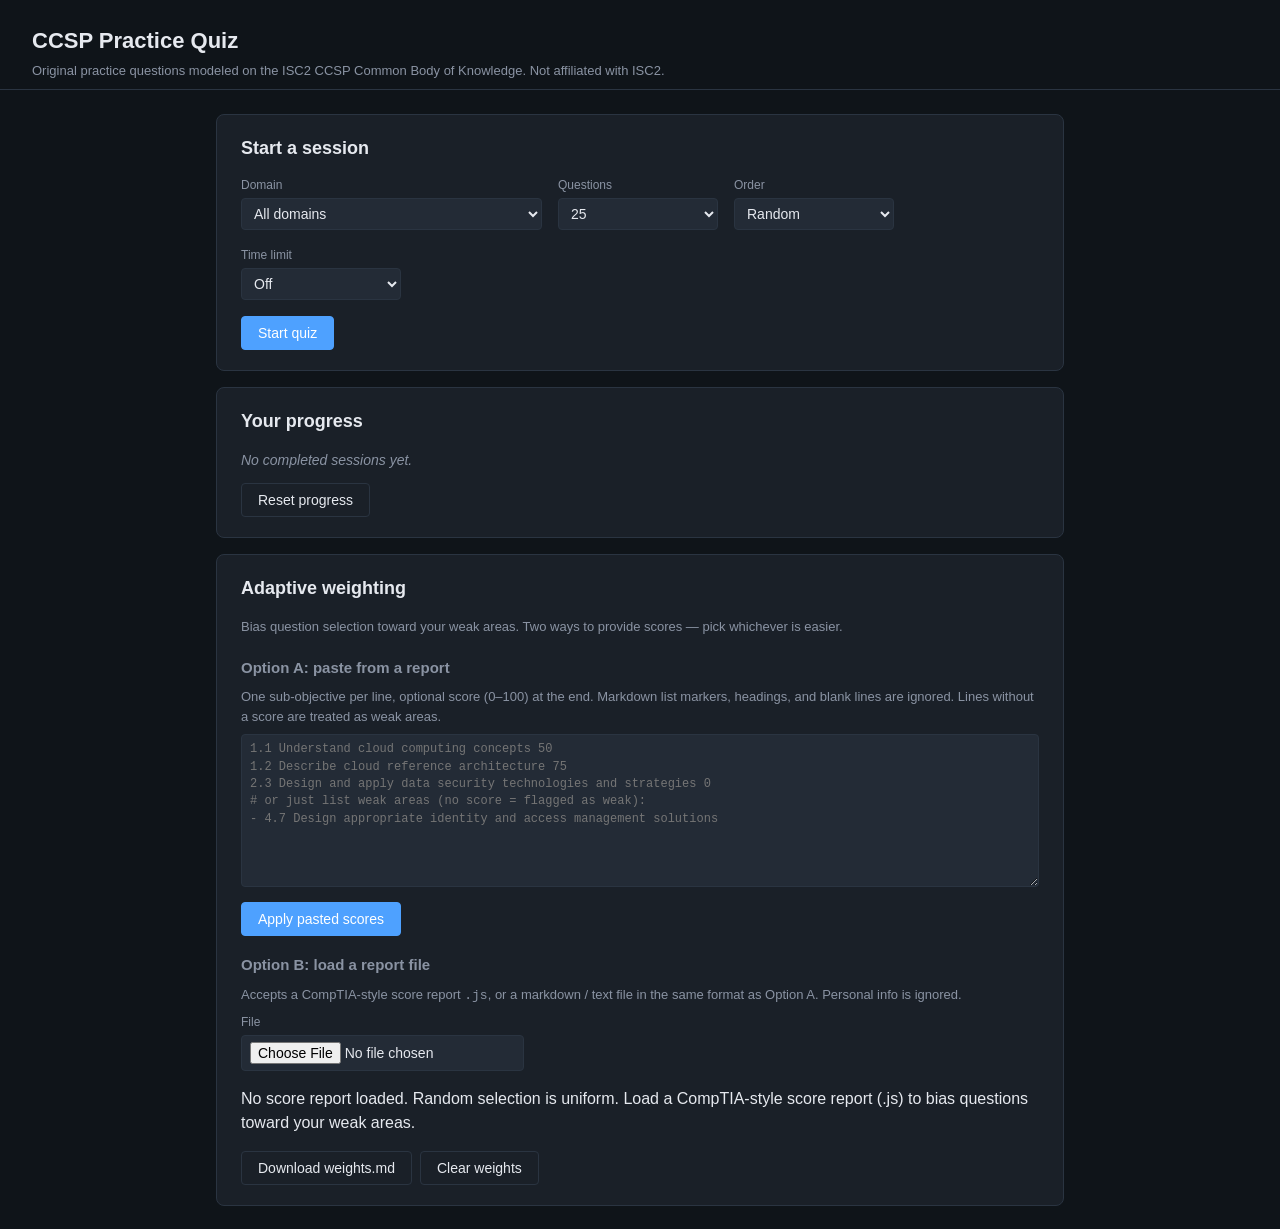
<file: ccsp/index.html>
<!doctype html>
<html lang="en">
<head>
<meta charset="utf-8" />
<meta name="viewport" content="width=device-width, initial-scale=1" />
<title>CCSP Practice Quiz</title>
<link rel="stylesheet" href="styles.css" />
</head>
<body>
<header>
  <h1>CCSP Practice Quiz</h1>
  <p class="sub">Original practice questions modeled on the ISC2 CCSP Common Body of Knowledge. Not affiliated with ISC2.</p>
</header>

<main id="app"></main>

<template id="tpl-home">
  <section class="card">
    <h2>Start a session</h2>
    <div class="row">
      <label>Domain
        <select id="domain">
          <option value="all">All domains</option>
        </select>
      </label>
      <label>Questions
        <select id="count">
          <option value="10">10</option>
          <option value="25" selected>25</option>
          <option value="50">50</option>
          <option value="100">100</option>
          <option value="0">All available</option>
        </select>
      </label>
      <label>Order
        <select id="order">
          <option value="random" selected>Random</option>
          <option value="sequential">Sequential</option>
        </select>
      </label>
      <label>Time limit
        <select id="time-limit">
          <option value="0" selected>Off</option>
          <option value="900">15 min</option>
          <option value="1800">30 min</option>
          <option value="2700">45 min</option>
          <option value="3600">60 min</option>
          <option value="5400">90 min</option>
          <option value="7200">120 min</option>
          <option value="10800">180 min</option>
        </select>
      </label>
    </div>
    <button id="start" class="primary">Start quiz</button>
  </section>

  <section class="card">
    <h2>Your progress</h2>
    <div id="stats"></div>
    <button id="reset" class="ghost">Reset progress</button>
  </section>

  <section class="card">
    <h2>Adaptive weighting</h2>
    <p class="sub" style="margin-bottom:12px">Bias question selection toward your weak areas. Two ways to provide scores — pick whichever is easier.</p>

    <h3>Option A: paste from a report</h3>
    <p class="sub" style="margin-bottom:8px">One sub-objective per line, optional score (0&ndash;100) at the end. Markdown list markers, headings, and blank lines are ignored. Lines without a score are treated as weak areas.</p>
    <textarea id="score-text" rows="8" placeholder="1.1 Understand cloud computing concepts 50&#10;1.2 Describe cloud reference architecture 75&#10;2.3 Design and apply data security technologies and strategies 0&#10;# or just list weak areas (no score = flagged as weak):&#10;- 4.7 Design appropriate identity and access management solutions"></textarea>
    <div class="actions" style="margin-top:8px">
      <button id="apply-text" class="primary">Apply pasted scores</button>
    </div>

    <h3 style="margin-top:18px">Option B: load a report file</h3>
    <p class="sub" style="margin-bottom:8px">Accepts a CompTIA-style score report <code>.js</code>, or a markdown / text file in the same format as Option A. Personal info is ignored.</p>
    <div class="row">
      <label>File
        <input id="score-file" type="file" accept=".js,.json,.txt,.md" />
      </label>
    </div>

    <div id="weights-panel" style="margin-top:14px"></div>
    <div class="actions">
      <button id="download-weights" class="ghost">Download weights.md</button>
      <button id="clear-weights" class="ghost">Clear weights</button>
    </div>
  </section>
</template>

<template id="tpl-quiz">
  <section class="card">
    <div class="quizbar">
      <span id="progress"></span>
      <span id="timer" class="timer hidden"></span>
      <span id="domain-tag" class="tag"></span>
    </div>
    <h2 id="qtext"></h2>
    <ol id="options" class="options"></ol>
    <div id="feedback" class="feedback hidden"></div>
    <div class="actions">
      <button id="next" class="primary" disabled>Next</button>
      <button id="quit" class="ghost">End session</button>
    </div>
  </section>
</template>

<template id="tpl-results">
  <section class="card">
    <h2>Session results</h2>
    <p id="score" class="score"></p>
    <p id="results-meta" class="sub" style="margin-top:-8px"></p>
    <h3>By domain</h3>
    <table id="bydomain"><thead><tr><th>Domain</th><th>Correct</th><th>Total</th><th>%</th></tr></thead><tbody></tbody></table>
    <h3>Review</h3>
    <ol id="review" class="review"></ol>
    <div class="actions">
      <button id="again" class="primary">Back to home</button>
    </div>
  </section>
</template>

<script src="questions.js" charset="utf-8"></script>
<script src="topics.js" charset="utf-8"></script>
<script src="app.js" charset="utf-8"></script>
</body>
</html>
</file>
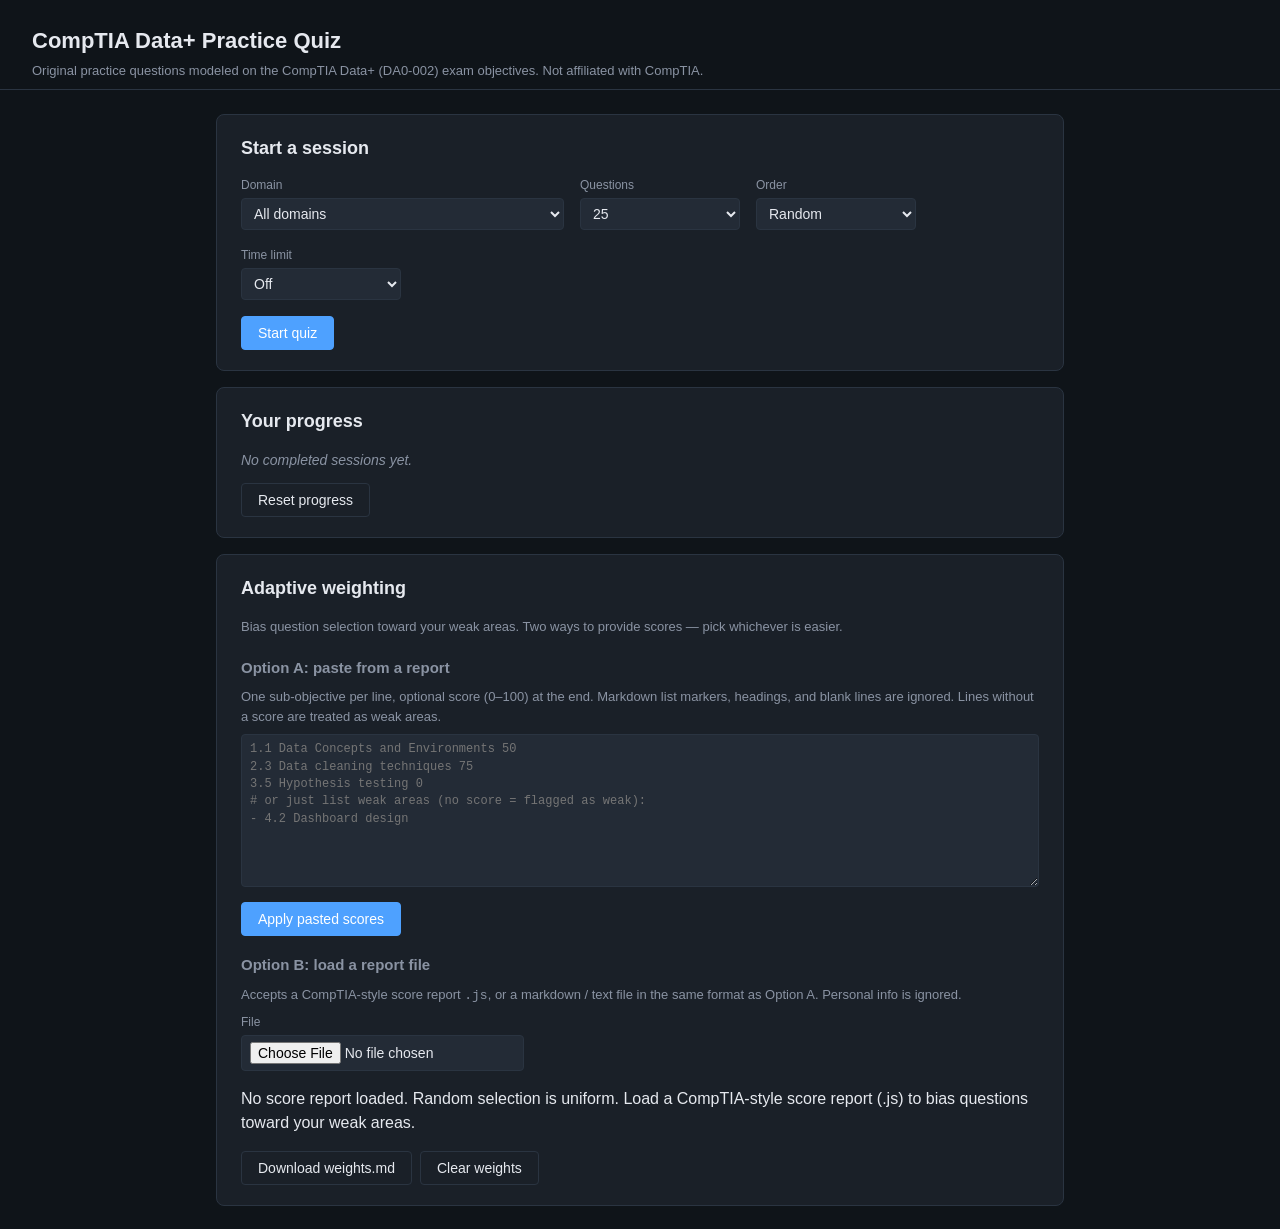
<file: data-plus/index.html>
<!doctype html>
<html lang="en">
<head>
<meta charset="utf-8" />
<meta name="viewport" content="width=device-width, initial-scale=1" />
<title>CompTIA Data+ Practice Quiz</title>
<link rel="stylesheet" href="styles.css" />
</head>
<body>
<header>
  <h1>CompTIA Data+ Practice Quiz</h1>
  <p class="sub">Original practice questions modeled on the CompTIA Data+ (DA0-002) exam objectives. Not affiliated with CompTIA.</p>
</header>

<main id="app"></main>

<template id="tpl-home">
  <section class="card">
    <h2>Start a session</h2>
    <div class="row">
      <label>Domain
        <select id="domain">
          <option value="all">All domains</option>
        </select>
      </label>
      <label>Questions
        <select id="count">
          <option value="10">10</option>
          <option value="25" selected>25</option>
          <option value="50">50</option>
          <option value="100">100</option>
          <option value="0">All available</option>
        </select>
      </label>
      <label>Order
        <select id="order">
          <option value="random" selected>Random</option>
          <option value="sequential">Sequential</option>
        </select>
      </label>
      <label>Time limit
        <select id="time-limit">
          <option value="0" selected>Off</option>
          <option value="900">15 min</option>
          <option value="1800">30 min</option>
          <option value="2700">45 min</option>
          <option value="3600">60 min</option>
          <option value="5400">90 min</option>
          <option value="7200">120 min</option>
          <option value="10800">180 min</option>
        </select>
      </label>
    </div>
    <button id="start" class="primary">Start quiz</button>
  </section>

  <section class="card">
    <h2>Your progress</h2>
    <div id="stats"></div>
    <button id="reset" class="ghost">Reset progress</button>
  </section>

  <section class="card">
    <h2>Adaptive weighting</h2>
    <p class="sub" style="margin-bottom:12px">Bias question selection toward your weak areas. Two ways to provide scores — pick whichever is easier.</p>

    <h3>Option A: paste from a report</h3>
    <p class="sub" style="margin-bottom:8px">One sub-objective per line, optional score (0&ndash;100) at the end. Markdown list markers, headings, and blank lines are ignored. Lines without a score are treated as weak areas.</p>
    <textarea id="score-text" rows="8" placeholder="1.1 Data Concepts and Environments 50&#10;2.3 Data cleaning techniques 75&#10;3.5 Hypothesis testing 0&#10;# or just list weak areas (no score = flagged as weak):&#10;- 4.2 Dashboard design"></textarea>
    <div class="actions" style="margin-top:8px">
      <button id="apply-text" class="primary">Apply pasted scores</button>
    </div>

    <h3 style="margin-top:18px">Option B: load a report file</h3>
    <p class="sub" style="margin-bottom:8px">Accepts a CompTIA-style score report <code>.js</code>, or a markdown / text file in the same format as Option A. Personal info is ignored.</p>
    <div class="row">
      <label>File
        <input id="score-file" type="file" accept=".js,.json,.txt,.md" />
      </label>
    </div>

    <div id="weights-panel" style="margin-top:14px"></div>
    <div class="actions">
      <button id="download-weights" class="ghost">Download weights.md</button>
      <button id="clear-weights" class="ghost">Clear weights</button>
    </div>
  </section>
</template>

<template id="tpl-quiz">
  <section class="card">
    <div class="quizbar">
      <span id="progress"></span>
      <span id="timer" class="timer hidden"></span>
      <span id="domain-tag" class="tag"></span>
    </div>
    <h2 id="qtext"></h2>
    <ol id="options" class="options"></ol>
    <div id="feedback" class="feedback hidden"></div>
    <div class="actions">
      <button id="next" class="primary" disabled>Next</button>
      <button id="quit" class="ghost">End session</button>
    </div>
  </section>
</template>

<template id="tpl-results">
  <section class="card">
    <h2>Session results</h2>
    <p id="score" class="score"></p>
    <p id="results-meta" class="sub" style="margin-top:-8px"></p>
    <h3>By domain</h3>
    <table id="bydomain"><thead><tr><th>Domain</th><th>Correct</th><th>Total</th><th>%</th></tr></thead><tbody></tbody></table>
    <h3>Review</h3>
    <ol id="review" class="review"></ol>
    <div class="actions">
      <button id="again" class="primary">Back to home</button>
    </div>
  </section>
</template>

<script src="questions.js" charset="utf-8"></script>
<script src="topics.js" charset="utf-8"></script>
<script src="app.js" charset="utf-8"></script>
</body>
</html>
</file>
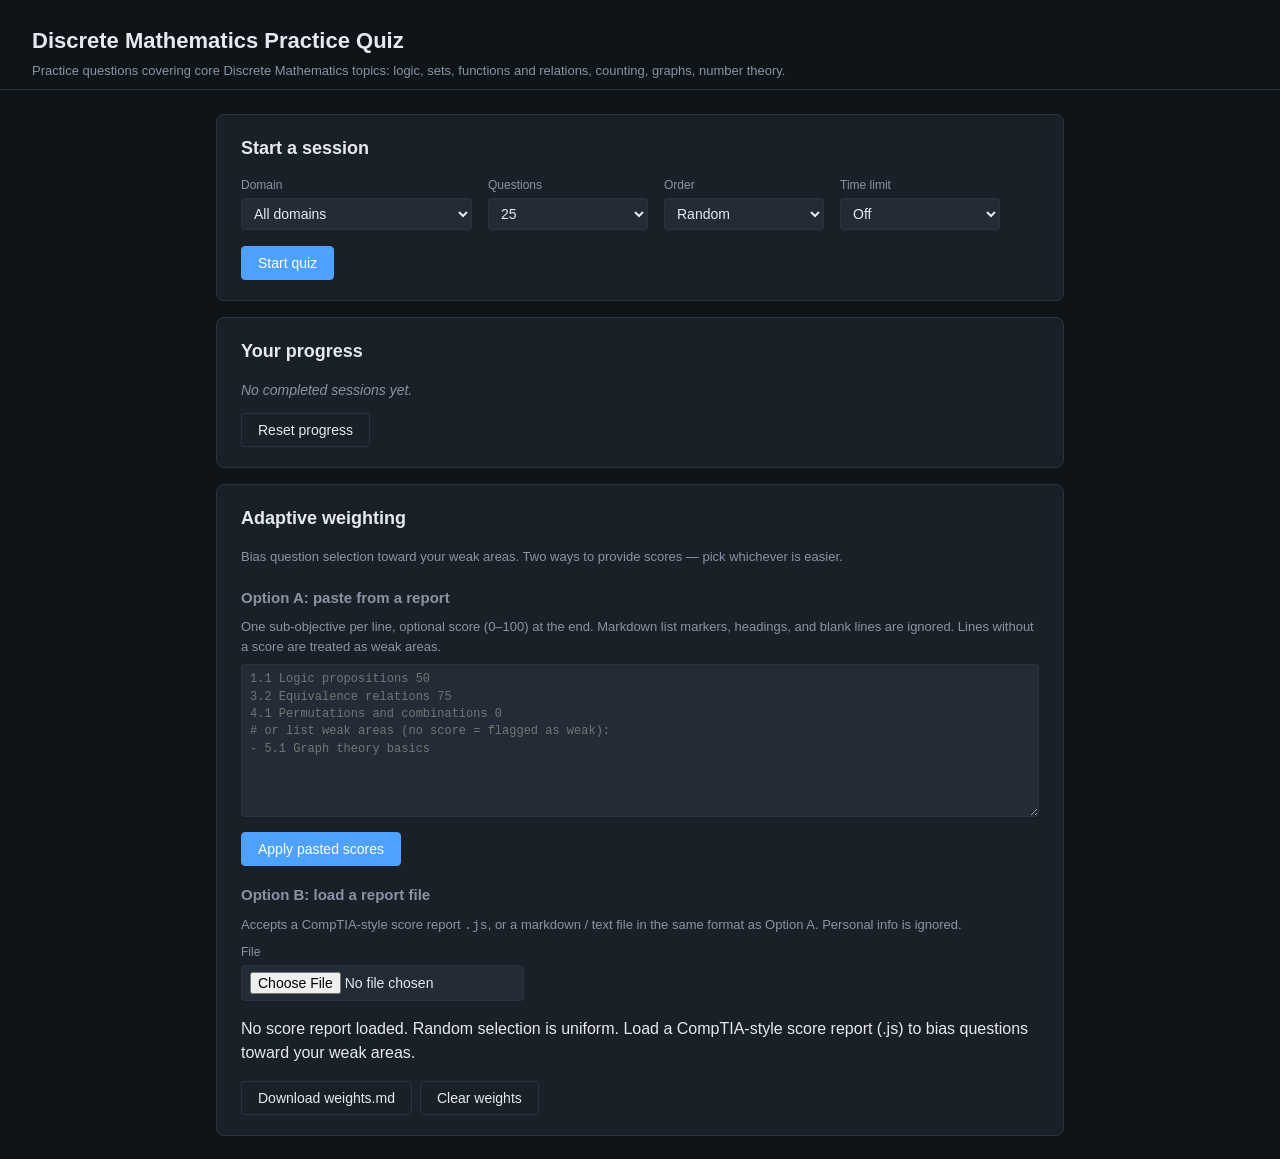
<file: discrete-math/index.html>
<!doctype html>
<html lang="en">
<head>
<meta charset="utf-8" />
<meta name="viewport" content="width=device-width, initial-scale=1" />
<title>Discrete Mathematics Practice Quiz</title>
<link rel="stylesheet" href="styles.css" />
</head>
<body>
<header>
  <h1>Discrete Mathematics Practice Quiz</h1>
  <p class="sub">Practice questions covering core Discrete Mathematics topics: logic, sets, functions and relations, counting, graphs, number theory.</p>
</header>

<main id="app"></main>

<template id="tpl-home">
  <section class="card">
    <h2>Start a session</h2>
    <div class="row">
      <label>Domain
        <select id="domain">
          <option value="all">All domains</option>
        </select>
      </label>
      <label>Questions
        <select id="count">
          <option value="10">10</option>
          <option value="25" selected>25</option>
          <option value="50">50</option>
          <option value="100">100</option>
          <option value="0">All available</option>
        </select>
      </label>
      <label>Order
        <select id="order">
          <option value="random" selected>Random</option>
          <option value="sequential">Sequential</option>
        </select>
      </label>
      <label>Time limit
        <select id="time-limit">
          <option value="0" selected>Off</option>
          <option value="900">15 min</option>
          <option value="1800">30 min</option>
          <option value="2700">45 min</option>
          <option value="3600">60 min</option>
          <option value="5400">90 min</option>
          <option value="7200">120 min</option>
          <option value="10800">180 min</option>
        </select>
      </label>
    </div>
    <button id="start" class="primary">Start quiz</button>
  </section>

  <section class="card">
    <h2>Your progress</h2>
    <div id="stats"></div>
    <button id="reset" class="ghost">Reset progress</button>
  </section>

  <section class="card">
    <h2>Adaptive weighting</h2>
    <p class="sub" style="margin-bottom:12px">Bias question selection toward your weak areas. Two ways to provide scores — pick whichever is easier.</p>

    <h3>Option A: paste from a report</h3>
    <p class="sub" style="margin-bottom:8px">One sub-objective per line, optional score (0&ndash;100) at the end. Markdown list markers, headings, and blank lines are ignored. Lines without a score are treated as weak areas.</p>
    <textarea id="score-text" rows="8" placeholder="1.1 Logic propositions 50&#10;3.2 Equivalence relations 75&#10;4.1 Permutations and combinations 0&#10;# or list weak areas (no score = flagged as weak):&#10;- 5.1 Graph theory basics"></textarea>
    <div class="actions" style="margin-top:8px">
      <button id="apply-text" class="primary">Apply pasted scores</button>
    </div>

    <h3 style="margin-top:18px">Option B: load a report file</h3>
    <p class="sub" style="margin-bottom:8px">Accepts a CompTIA-style score report <code>.js</code>, or a markdown / text file in the same format as Option A. Personal info is ignored.</p>
    <div class="row">
      <label>File
        <input id="score-file" type="file" accept=".js,.json,.txt,.md" />
      </label>
    </div>

    <div id="weights-panel" style="margin-top:14px"></div>
    <div class="actions">
      <button id="download-weights" class="ghost">Download weights.md</button>
      <button id="clear-weights" class="ghost">Clear weights</button>
    </div>
  </section>
</template>

<template id="tpl-quiz">
  <section class="card">
    <div class="quizbar">
      <span id="progress"></span>
      <span id="timer" class="timer hidden"></span>
      <span id="domain-tag" class="tag"></span>
    </div>
    <h2 id="qtext"></h2>
    <ol id="options" class="options"></ol>
    <div id="feedback" class="feedback hidden"></div>
    <div class="actions">
      <button id="next" class="primary" disabled>Next</button>
      <button id="quit" class="ghost">End session</button>
    </div>
  </section>
</template>

<template id="tpl-results">
  <section class="card">
    <h2>Session results</h2>
    <p id="score" class="score"></p>
    <p id="results-meta" class="sub" style="margin-top:-8px"></p>
    <h3>By domain</h3>
    <table id="bydomain"><thead><tr><th>Domain</th><th>Correct</th><th>Total</th><th>%</th></tr></thead><tbody></tbody></table>
    <h3>Review</h3>
    <ol id="review" class="review"></ol>
    <div class="actions">
      <button id="again" class="primary">Back to home</button>
    </div>
  </section>
</template>

<script src="questions.js" charset="utf-8"></script>
<script src="topics.js" charset="utf-8"></script>
<script src="app.js" charset="utf-8"></script>
</body>
</html>
</file>
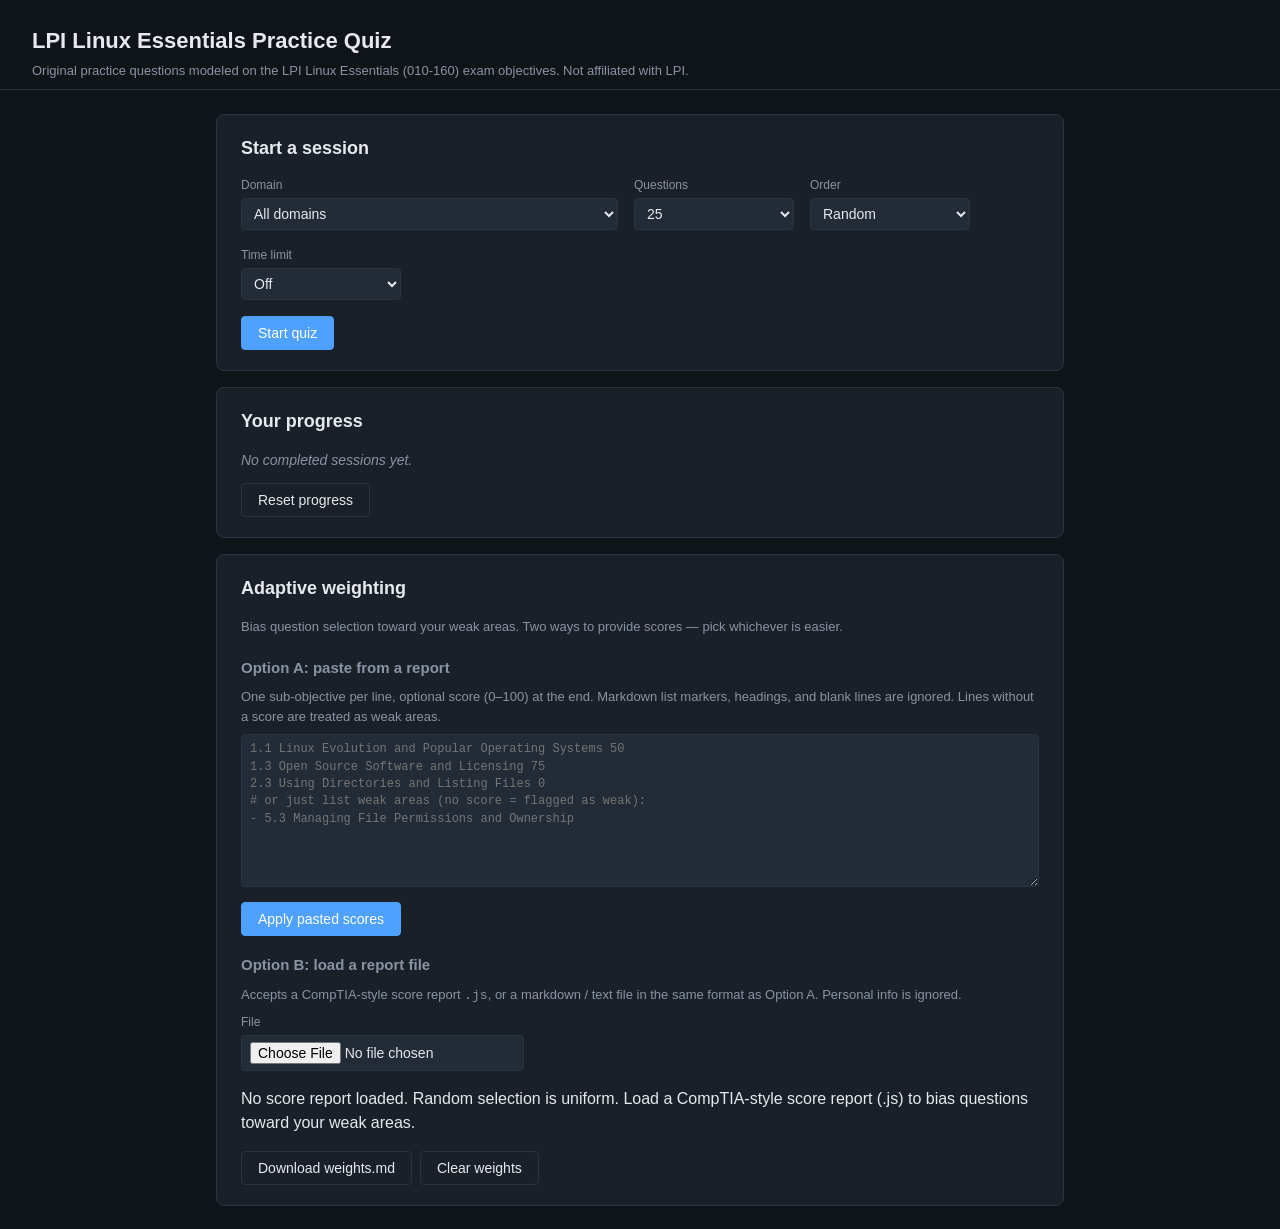
<file: linux-essentials/index.html>
<!doctype html>
<html lang="en">
<head>
<meta charset="utf-8" />
<meta name="viewport" content="width=device-width, initial-scale=1" />
<title>LPI Linux Essentials Practice Quiz</title>
<link rel="stylesheet" href="styles.css" />
</head>
<body>
<header>
  <h1>LPI Linux Essentials Practice Quiz</h1>
  <p class="sub">Original practice questions modeled on the LPI Linux Essentials (010-160) exam objectives. Not affiliated with LPI.</p>
</header>

<main id="app"></main>

<template id="tpl-home">
  <section class="card">
    <h2>Start a session</h2>
    <div class="row">
      <label>Domain
        <select id="domain">
          <option value="all">All domains</option>
        </select>
      </label>
      <label>Questions
        <select id="count">
          <option value="10">10</option>
          <option value="25" selected>25</option>
          <option value="50">50</option>
          <option value="100">100</option>
          <option value="0">All available</option>
        </select>
      </label>
      <label>Order
        <select id="order">
          <option value="random" selected>Random</option>
          <option value="sequential">Sequential</option>
        </select>
      </label>
      <label>Time limit
        <select id="time-limit">
          <option value="0" selected>Off</option>
          <option value="900">15 min</option>
          <option value="1800">30 min</option>
          <option value="2700">45 min</option>
          <option value="3600">60 min</option>
          <option value="5400">90 min</option>
          <option value="7200">120 min</option>
          <option value="10800">180 min</option>
        </select>
      </label>
    </div>
    <button id="start" class="primary">Start quiz</button>
  </section>

  <section class="card">
    <h2>Your progress</h2>
    <div id="stats"></div>
    <button id="reset" class="ghost">Reset progress</button>
  </section>

  <section class="card">
    <h2>Adaptive weighting</h2>
    <p class="sub" style="margin-bottom:12px">Bias question selection toward your weak areas. Two ways to provide scores — pick whichever is easier.</p>

    <h3>Option A: paste from a report</h3>
    <p class="sub" style="margin-bottom:8px">One sub-objective per line, optional score (0&ndash;100) at the end. Markdown list markers, headings, and blank lines are ignored. Lines without a score are treated as weak areas.</p>
    <textarea id="score-text" rows="8" placeholder="1.1 Linux Evolution and Popular Operating Systems 50&#10;1.3 Open Source Software and Licensing 75&#10;2.3 Using Directories and Listing Files 0&#10;# or just list weak areas (no score = flagged as weak):&#10;- 5.3 Managing File Permissions and Ownership"></textarea>
    <div class="actions" style="margin-top:8px">
      <button id="apply-text" class="primary">Apply pasted scores</button>
    </div>

    <h3 style="margin-top:18px">Option B: load a report file</h3>
    <p class="sub" style="margin-bottom:8px">Accepts a CompTIA-style score report <code>.js</code>, or a markdown / text file in the same format as Option A. Personal info is ignored.</p>
    <div class="row">
      <label>File
        <input id="score-file" type="file" accept=".js,.json,.txt,.md" />
      </label>
    </div>

    <div id="weights-panel" style="margin-top:14px"></div>
    <div class="actions">
      <button id="download-weights" class="ghost">Download weights.md</button>
      <button id="clear-weights" class="ghost">Clear weights</button>
    </div>
  </section>
</template>

<template id="tpl-quiz">
  <section class="card">
    <div class="quizbar">
      <span id="progress"></span>
      <span id="timer" class="timer hidden"></span>
      <span id="domain-tag" class="tag"></span>
    </div>
    <h2 id="qtext"></h2>
    <ol id="options" class="options"></ol>
    <div id="feedback" class="feedback hidden"></div>
    <div class="actions">
      <button id="next" class="primary" disabled>Next</button>
      <button id="quit" class="ghost">End session</button>
    </div>
  </section>
</template>

<template id="tpl-results">
  <section class="card">
    <h2>Session results</h2>
    <p id="score" class="score"></p>
    <p id="results-meta" class="sub" style="margin-top:-8px"></p>
    <h3>By domain</h3>
    <table id="bydomain"><thead><tr><th>Domain</th><th>Correct</th><th>Total</th><th>%</th></tr></thead><tbody></tbody></table>
    <h3>Review</h3>
    <ol id="review" class="review"></ol>
    <div class="actions">
      <button id="again" class="primary">Back to home</button>
    </div>
  </section>
</template>

<script src="questions.js" charset="utf-8"></script>
<script src="topics.js" charset="utf-8"></script>
<script src="app.js" charset="utf-8"></script>
</body>
</html>
</file>
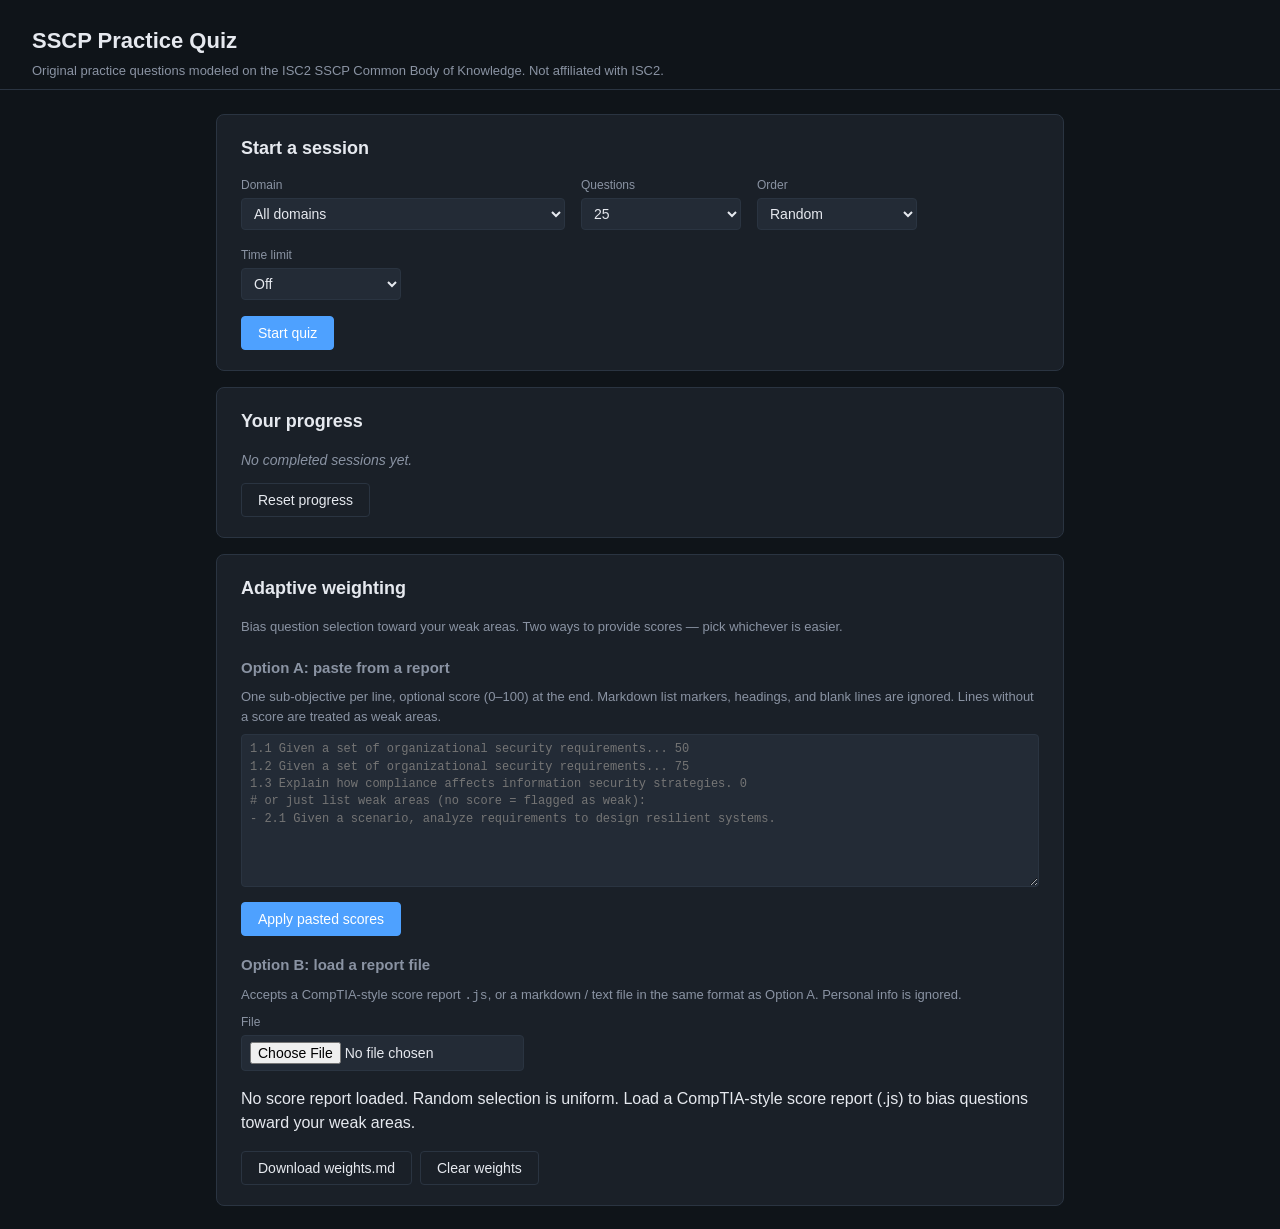
<file: sscp/index.html>
<!doctype html>
<html lang="en">
<head>
<meta charset="utf-8" />
<meta name="viewport" content="width=device-width, initial-scale=1" />
<title>SSCP Practice Quiz</title>
<link rel="stylesheet" href="styles.css" />
</head>
<body>
<header>
  <h1>SSCP Practice Quiz</h1>
  <p class="sub">Original practice questions modeled on the ISC2 SSCP Common Body of Knowledge. Not affiliated with ISC2.</p>
</header>

<main id="app"></main>

<template id="tpl-home">
  <section class="card">
    <h2>Start a session</h2>
    <div class="row">
      <label>Domain
        <select id="domain">
          <option value="all">All domains</option>
        </select>
      </label>
      <label>Questions
        <select id="count">
          <option value="10">10</option>
          <option value="25" selected>25</option>
          <option value="50">50</option>
          <option value="100">100</option>
          <option value="0">All available</option>
        </select>
      </label>
      <label>Order
        <select id="order">
          <option value="random" selected>Random</option>
          <option value="sequential">Sequential</option>
        </select>
      </label>
      <label>Time limit
        <select id="time-limit">
          <option value="0" selected>Off</option>
          <option value="900">15 min</option>
          <option value="1800">30 min</option>
          <option value="2700">45 min</option>
          <option value="3600">60 min</option>
          <option value="5400">90 min</option>
          <option value="7200">120 min</option>
          <option value="10800">180 min</option>
        </select>
      </label>
    </div>
    <button id="start" class="primary">Start quiz</button>
  </section>

  <section class="card">
    <h2>Your progress</h2>
    <div id="stats"></div>
    <button id="reset" class="ghost">Reset progress</button>
  </section>

  <section class="card">
    <h2>Adaptive weighting</h2>
    <p class="sub" style="margin-bottom:12px">Bias question selection toward your weak areas. Two ways to provide scores — pick whichever is easier.</p>

    <h3>Option A: paste from a report</h3>
    <p class="sub" style="margin-bottom:8px">One sub-objective per line, optional score (0&ndash;100) at the end. Markdown list markers, headings, and blank lines are ignored. Lines without a score are treated as weak areas.</p>
    <textarea id="score-text" rows="8" placeholder="1.1 Given a set of organizational security requirements... 50&#10;1.2 Given a set of organizational security requirements... 75&#10;1.3 Explain how compliance affects information security strategies. 0&#10;# or just list weak areas (no score = flagged as weak):&#10;- 2.1 Given a scenario, analyze requirements to design resilient systems."></textarea>
    <div class="actions" style="margin-top:8px">
      <button id="apply-text" class="primary">Apply pasted scores</button>
    </div>

    <h3 style="margin-top:18px">Option B: load a report file</h3>
    <p class="sub" style="margin-bottom:8px">Accepts a CompTIA-style score report <code>.js</code>, or a markdown / text file in the same format as Option A. Personal info is ignored.</p>
    <div class="row">
      <label>File
        <input id="score-file" type="file" accept=".js,.json,.txt,.md" />
      </label>
    </div>

    <div id="weights-panel" style="margin-top:14px"></div>
    <div class="actions">
      <button id="download-weights" class="ghost">Download weights.md</button>
      <button id="clear-weights" class="ghost">Clear weights</button>
    </div>
  </section>
</template>

<template id="tpl-quiz">
  <section class="card">
    <div class="quizbar">
      <span id="progress"></span>
      <span id="timer" class="timer hidden"></span>
      <span id="domain-tag" class="tag"></span>
    </div>
    <h2 id="qtext"></h2>
    <ol id="options" class="options"></ol>
    <div id="feedback" class="feedback hidden"></div>
    <div class="actions">
      <button id="next" class="primary" disabled>Next</button>
      <button id="quit" class="ghost">End session</button>
    </div>
  </section>
</template>

<template id="tpl-results">
  <section class="card">
    <h2>Session results</h2>
    <p id="score" class="score"></p>
    <p id="results-meta" class="sub" style="margin-top:-8px"></p>
    <h3>By domain</h3>
    <table id="bydomain"><thead><tr><th>Domain</th><th>Correct</th><th>Total</th><th>%</th></tr></thead><tbody></tbody></table>
    <h3>Review</h3>
    <ol id="review" class="review"></ol>
    <div class="actions">
      <button id="again" class="primary">Back to home</button>
    </div>
  </section>
</template>

<script src="questions.js" charset="utf-8"></script>
<script src="topics.js" charset="utf-8"></script>
<script src="app.js" charset="utf-8"></script>
</body>
</html>
</file>
<file: ccsp/styles.css>
:root {
  --bg: #0f1419;
  --panel: #1a2028;
  --panel2: #232b36;
  --text: #e6e9ef;
  --muted: #8a93a3;
  --accent: #4ea1ff;
  --good: #4ade80;
  --bad: #f87171;
  --border: #2a3441;
}
* { box-sizing: border-box; }
body {
  margin: 0;
  font-family: -apple-system, BlinkMacSystemFont, "Segoe UI", Roboto, sans-serif;
  background: var(--bg);
  color: var(--text);
  line-height: 1.5;
}
header {
  padding: 24px 32px 8px;
  border-bottom: 1px solid var(--border);
}
header h1 { margin: 0 0 4px; font-size: 22px; }
.sub { margin: 0; color: var(--muted); font-size: 13px; }
main { max-width: 880px; margin: 24px auto; padding: 0 16px; }
.card {
  background: var(--panel);
  border: 1px solid var(--border);
  border-radius: 8px;
  padding: 20px 24px;
  margin-bottom: 16px;
}
h2 { margin-top: 0; font-size: 18px; }
h3 { font-size: 15px; color: var(--muted); margin: 20px 0 8px; }
.row { display: flex; flex-wrap: wrap; gap: 16px; margin-bottom: 16px; }
label { display: flex; flex-direction: column; font-size: 12px; color: var(--muted); gap: 4px; }
select, textarea, input[type="file"] {
  background: var(--panel2);
  color: var(--text);
  border: 1px solid var(--border);
  border-radius: 4px;
  padding: 6px 8px;
  font-size: 14px;
  font-family: inherit;
}
select { min-width: 160px; }
textarea {
  width: 100%;
  resize: vertical;
  font-family: ui-monospace, "SF Mono", Consolas, monospace;
  font-size: 12px;
  line-height: 1.45;
}
button {
  font-size: 14px;
  padding: 8px 16px;
  border-radius: 4px;
  border: 1px solid var(--border);
  background: var(--panel2);
  color: var(--text);
  cursor: pointer;
}
button:hover:not(:disabled) { background: #2d3946; }
button:disabled { opacity: 0.4; cursor: not-allowed; }
button.primary { background: var(--accent); color: #fff; border-color: var(--accent); }
button.primary:hover:not(:disabled) { background: #3b8eef; }
button.ghost { background: transparent; }
.quizbar { display: flex; justify-content: space-between; align-items: center; margin-bottom: 12px; font-size: 13px; color: var(--muted); }
.tag {
  background: var(--panel2);
  border: 1px solid var(--border);
  padding: 2px 8px;
  border-radius: 12px;
  font-size: 11px;
}
.timer {
  font-family: ui-monospace, "SF Mono", Consolas, monospace;
  font-size: 13px;
  color: var(--muted);
  font-variant-numeric: tabular-nums;
}
.timer.timer-warn { color: #fbbf24; }
.timer.timer-crit { color: var(--bad); font-weight: 600; }
.options { list-style: none; padding: 0; margin: 16px 0; }
.options li {
  background: var(--panel2);
  border: 1px solid var(--border);
  border-radius: 6px;
  padding: 12px 16px;
  margin-bottom: 8px;
  cursor: pointer;
  transition: background 0.1s;
}
.options li:hover:not(.locked) { background: #2d3946; border-color: #3b4856; }
.options li.locked { cursor: default; }
.options li.chosen { border-color: var(--accent); }
.options li.correct { border-color: var(--good); background: rgba(74, 222, 128, 0.08); }
.options li.incorrect { border-color: var(--bad); background: rgba(248, 113, 113, 0.08); }
.options li .letter { display: inline-block; width: 24px; color: var(--muted); font-weight: 600; }
.feedback {
  margin: 12px 0;
  padding: 12px 16px;
  background: var(--panel2);
  border-left: 3px solid var(--accent);
  border-radius: 0 4px 4px 0;
  font-size: 14px;
}
.feedback.correct { border-left-color: var(--good); }
.feedback.incorrect { border-left-color: var(--bad); }
.feedback .label { font-weight: 600; margin-bottom: 4px; }
.feedback.correct .label { color: var(--good); }
.feedback.incorrect .label { color: var(--bad); }
.hidden { display: none; }
.actions { display: flex; gap: 8px; margin-top: 16px; }
.score { font-size: 28px; font-weight: 600; margin: 8px 0; }
table { width: 100%; border-collapse: collapse; font-size: 13px; }
table th, table td { padding: 8px 10px; text-align: left; border-bottom: 1px solid var(--border); }
table th { color: var(--muted); font-weight: 500; }
.review { padding-left: 20px; font-size: 14px; }
.review li { margin-bottom: 16px; }
.review .q { font-weight: 500; margin-bottom: 4px; }
.review .a { color: var(--muted); font-size: 13px; }
.review .a.bad { color: var(--bad); }
.review .a.good { color: var(--good); }
#stats { font-size: 14px; margin-bottom: 12px; }
#stats .stat-row { display: flex; justify-content: space-between; padding: 4px 0; border-bottom: 1px solid var(--border); }
#stats .stat-row:last-child { border-bottom: none; }
#stats .empty { color: var(--muted); font-style: italic; }
</file>
<file: data-plus/styles.css>
:root {
  --bg: #0f1419;
  --panel: #1a2028;
  --panel2: #232b36;
  --text: #e6e9ef;
  --muted: #8a93a3;
  --accent: #4ea1ff;
  --good: #4ade80;
  --bad: #f87171;
  --border: #2a3441;
}
* { box-sizing: border-box; }
body {
  margin: 0;
  font-family: -apple-system, BlinkMacSystemFont, "Segoe UI", Roboto, sans-serif;
  background: var(--bg);
  color: var(--text);
  line-height: 1.5;
}
header {
  padding: 24px 32px 8px;
  border-bottom: 1px solid var(--border);
}
header h1 { margin: 0 0 4px; font-size: 22px; }
.sub { margin: 0; color: var(--muted); font-size: 13px; }
main { max-width: 880px; margin: 24px auto; padding: 0 16px; }
.card {
  background: var(--panel);
  border: 1px solid var(--border);
  border-radius: 8px;
  padding: 20px 24px;
  margin-bottom: 16px;
}
h2 { margin-top: 0; font-size: 18px; }
h3 { font-size: 15px; color: var(--muted); margin: 20px 0 8px; }
.row { display: flex; flex-wrap: wrap; gap: 16px; margin-bottom: 16px; }
label { display: flex; flex-direction: column; font-size: 12px; color: var(--muted); gap: 4px; }
select, textarea, input[type="file"] {
  background: var(--panel2);
  color: var(--text);
  border: 1px solid var(--border);
  border-radius: 4px;
  padding: 6px 8px;
  font-size: 14px;
  font-family: inherit;
}
select { min-width: 160px; }
textarea {
  width: 100%;
  resize: vertical;
  font-family: ui-monospace, "SF Mono", Consolas, monospace;
  font-size: 12px;
  line-height: 1.45;
}
button {
  font-size: 14px;
  padding: 8px 16px;
  border-radius: 4px;
  border: 1px solid var(--border);
  background: var(--panel2);
  color: var(--text);
  cursor: pointer;
}
button:hover:not(:disabled) { background: #2d3946; }
button:disabled { opacity: 0.4; cursor: not-allowed; }
button.primary { background: var(--accent); color: #fff; border-color: var(--accent); }
button.primary:hover:not(:disabled) { background: #3b8eef; }
button.ghost { background: transparent; }
.quizbar { display: flex; justify-content: space-between; align-items: center; margin-bottom: 12px; font-size: 13px; color: var(--muted); }
.tag {
  background: var(--panel2);
  border: 1px solid var(--border);
  padding: 2px 8px;
  border-radius: 12px;
  font-size: 11px;
}
.timer {
  font-family: ui-monospace, "SF Mono", Consolas, monospace;
  font-size: 13px;
  color: var(--muted);
  font-variant-numeric: tabular-nums;
}
.timer.timer-warn { color: #fbbf24; }
.timer.timer-crit { color: var(--bad); font-weight: 600; }
.options { list-style: none; padding: 0; margin: 16px 0; }
.options li {
  background: var(--panel2);
  border: 1px solid var(--border);
  border-radius: 6px;
  padding: 12px 16px;
  margin-bottom: 8px;
  cursor: pointer;
  transition: background 0.1s;
}
.options li:hover:not(.locked) { background: #2d3946; border-color: #3b4856; }
.options li.locked { cursor: default; }
.options li.chosen { border-color: var(--accent); }
.options li.correct { border-color: var(--good); background: rgba(74, 222, 128, 0.08); }
.options li.incorrect { border-color: var(--bad); background: rgba(248, 113, 113, 0.08); }
.options li .letter { display: inline-block; width: 24px; color: var(--muted); font-weight: 600; }
.feedback {
  margin: 12px 0;
  padding: 12px 16px;
  background: var(--panel2);
  border-left: 3px solid var(--accent);
  border-radius: 0 4px 4px 0;
  font-size: 14px;
}
.feedback.correct { border-left-color: var(--good); }
.feedback.incorrect { border-left-color: var(--bad); }
.feedback .label { font-weight: 600; margin-bottom: 4px; }
.feedback.correct .label { color: var(--good); }
.feedback.incorrect .label { color: var(--bad); }
.hidden { display: none; }
.actions { display: flex; gap: 8px; margin-top: 16px; }
.score { font-size: 28px; font-weight: 600; margin: 8px 0; }
table { width: 100%; border-collapse: collapse; font-size: 13px; }
table th, table td { padding: 8px 10px; text-align: left; border-bottom: 1px solid var(--border); }
table th { color: var(--muted); font-weight: 500; }
.review { padding-left: 20px; font-size: 14px; }
.review li { margin-bottom: 16px; }
.review .q { font-weight: 500; margin-bottom: 4px; }
.review .a { color: var(--muted); font-size: 13px; }
.review .a.bad { color: var(--bad); }
.review .a.good { color: var(--good); }
#stats { font-size: 14px; margin-bottom: 12px; }
#stats .stat-row { display: flex; justify-content: space-between; padding: 4px 0; border-bottom: 1px solid var(--border); }
#stats .stat-row:last-child { border-bottom: none; }
#stats .empty { color: var(--muted); font-style: italic; }
</file>
<file: discrete-math/styles.css>
:root {
  --bg: #0f1419;
  --panel: #1a2028;
  --panel2: #232b36;
  --text: #e6e9ef;
  --muted: #8a93a3;
  --accent: #4ea1ff;
  --good: #4ade80;
  --bad: #f87171;
  --border: #2a3441;
}
* { box-sizing: border-box; }
body {
  margin: 0;
  font-family: -apple-system, BlinkMacSystemFont, "Segoe UI", Roboto, sans-serif;
  background: var(--bg);
  color: var(--text);
  line-height: 1.5;
}
header {
  padding: 24px 32px 8px;
  border-bottom: 1px solid var(--border);
}
header h1 { margin: 0 0 4px; font-size: 22px; }
.sub { margin: 0; color: var(--muted); font-size: 13px; }
main { max-width: 880px; margin: 24px auto; padding: 0 16px; }
.card {
  background: var(--panel);
  border: 1px solid var(--border);
  border-radius: 8px;
  padding: 20px 24px;
  margin-bottom: 16px;
}
h2 { margin-top: 0; font-size: 18px; }
h3 { font-size: 15px; color: var(--muted); margin: 20px 0 8px; }
.row { display: flex; flex-wrap: wrap; gap: 16px; margin-bottom: 16px; }
label { display: flex; flex-direction: column; font-size: 12px; color: var(--muted); gap: 4px; }
select, textarea, input[type="file"] {
  background: var(--panel2);
  color: var(--text);
  border: 1px solid var(--border);
  border-radius: 4px;
  padding: 6px 8px;
  font-size: 14px;
  font-family: inherit;
}
select { min-width: 160px; }
textarea {
  width: 100%;
  resize: vertical;
  font-family: ui-monospace, "SF Mono", Consolas, monospace;
  font-size: 12px;
  line-height: 1.45;
}
button {
  font-size: 14px;
  padding: 8px 16px;
  border-radius: 4px;
  border: 1px solid var(--border);
  background: var(--panel2);
  color: var(--text);
  cursor: pointer;
}
button:hover:not(:disabled) { background: #2d3946; }
button:disabled { opacity: 0.4; cursor: not-allowed; }
button.primary { background: var(--accent); color: #fff; border-color: var(--accent); }
button.primary:hover:not(:disabled) { background: #3b8eef; }
button.ghost { background: transparent; }
.quizbar { display: flex; justify-content: space-between; align-items: center; margin-bottom: 12px; font-size: 13px; color: var(--muted); }
.tag {
  background: var(--panel2);
  border: 1px solid var(--border);
  padding: 2px 8px;
  border-radius: 12px;
  font-size: 11px;
}
.timer {
  font-family: ui-monospace, "SF Mono", Consolas, monospace;
  font-size: 13px;
  color: var(--muted);
  font-variant-numeric: tabular-nums;
}
.timer.timer-warn { color: #fbbf24; }
.timer.timer-crit { color: var(--bad); font-weight: 600; }
.options { list-style: none; padding: 0; margin: 16px 0; }
.options li {
  background: var(--panel2);
  border: 1px solid var(--border);
  border-radius: 6px;
  padding: 12px 16px;
  margin-bottom: 8px;
  cursor: pointer;
  transition: background 0.1s;
}
.options li:hover:not(.locked) { background: #2d3946; border-color: #3b4856; }
.options li.locked { cursor: default; }
.options li.chosen { border-color: var(--accent); }
.options li.correct { border-color: var(--good); background: rgba(74, 222, 128, 0.08); }
.options li.incorrect { border-color: var(--bad); background: rgba(248, 113, 113, 0.08); }
.options li .letter { display: inline-block; width: 24px; color: var(--muted); font-weight: 600; }
.feedback {
  margin: 12px 0;
  padding: 12px 16px;
  background: var(--panel2);
  border-left: 3px solid var(--accent);
  border-radius: 0 4px 4px 0;
  font-size: 14px;
}
.feedback.correct { border-left-color: var(--good); }
.feedback.incorrect { border-left-color: var(--bad); }
.feedback .label { font-weight: 600; margin-bottom: 4px; }
.feedback.correct .label { color: var(--good); }
.feedback.incorrect .label { color: var(--bad); }
.hidden { display: none; }
.actions { display: flex; gap: 8px; margin-top: 16px; }
.score { font-size: 28px; font-weight: 600; margin: 8px 0; }
table { width: 100%; border-collapse: collapse; font-size: 13px; }
table th, table td { padding: 8px 10px; text-align: left; border-bottom: 1px solid var(--border); }
table th { color: var(--muted); font-weight: 500; }
.review { padding-left: 20px; font-size: 14px; }
.review li { margin-bottom: 16px; }
.review .q { font-weight: 500; margin-bottom: 4px; }
.review .a { color: var(--muted); font-size: 13px; }
.review .a.bad { color: var(--bad); }
.review .a.good { color: var(--good); }
#stats { font-size: 14px; margin-bottom: 12px; }
#stats .stat-row { display: flex; justify-content: space-between; padding: 4px 0; border-bottom: 1px solid var(--border); }
#stats .stat-row:last-child { border-bottom: none; }
#stats .empty { color: var(--muted); font-style: italic; }
</file>
<file: linux-essentials/styles.css>
:root {
  --bg: #0f1419;
  --panel: #1a2028;
  --panel2: #232b36;
  --text: #e6e9ef;
  --muted: #8a93a3;
  --accent: #4ea1ff;
  --good: #4ade80;
  --bad: #f87171;
  --border: #2a3441;
}
* { box-sizing: border-box; }
body {
  margin: 0;
  font-family: -apple-system, BlinkMacSystemFont, "Segoe UI", Roboto, sans-serif;
  background: var(--bg);
  color: var(--text);
  line-height: 1.5;
}
header {
  padding: 24px 32px 8px;
  border-bottom: 1px solid var(--border);
}
header h1 { margin: 0 0 4px; font-size: 22px; }
.sub { margin: 0; color: var(--muted); font-size: 13px; }
main { max-width: 880px; margin: 24px auto; padding: 0 16px; }
.card {
  background: var(--panel);
  border: 1px solid var(--border);
  border-radius: 8px;
  padding: 20px 24px;
  margin-bottom: 16px;
}
h2 { margin-top: 0; font-size: 18px; }
h3 { font-size: 15px; color: var(--muted); margin: 20px 0 8px; }
.row { display: flex; flex-wrap: wrap; gap: 16px; margin-bottom: 16px; }
label { display: flex; flex-direction: column; font-size: 12px; color: var(--muted); gap: 4px; }
select, textarea, input[type="file"] {
  background: var(--panel2);
  color: var(--text);
  border: 1px solid var(--border);
  border-radius: 4px;
  padding: 6px 8px;
  font-size: 14px;
  font-family: inherit;
}
select { min-width: 160px; }
textarea {
  width: 100%;
  resize: vertical;
  font-family: ui-monospace, "SF Mono", Consolas, monospace;
  font-size: 12px;
  line-height: 1.45;
}
button {
  font-size: 14px;
  padding: 8px 16px;
  border-radius: 4px;
  border: 1px solid var(--border);
  background: var(--panel2);
  color: var(--text);
  cursor: pointer;
}
button:hover:not(:disabled) { background: #2d3946; }
button:disabled { opacity: 0.4; cursor: not-allowed; }
button.primary { background: var(--accent); color: #fff; border-color: var(--accent); }
button.primary:hover:not(:disabled) { background: #3b8eef; }
button.ghost { background: transparent; }
.quizbar { display: flex; justify-content: space-between; align-items: center; margin-bottom: 12px; font-size: 13px; color: var(--muted); }
.tag {
  background: var(--panel2);
  border: 1px solid var(--border);
  padding: 2px 8px;
  border-radius: 12px;
  font-size: 11px;
}
.timer {
  font-family: ui-monospace, "SF Mono", Consolas, monospace;
  font-size: 13px;
  color: var(--muted);
  font-variant-numeric: tabular-nums;
}
.timer.timer-warn { color: #fbbf24; }
.timer.timer-crit { color: var(--bad); font-weight: 600; }
.options { list-style: none; padding: 0; margin: 16px 0; }
.options li {
  background: var(--panel2);
  border: 1px solid var(--border);
  border-radius: 6px;
  padding: 12px 16px;
  margin-bottom: 8px;
  cursor: pointer;
  transition: background 0.1s;
}
.options li:hover:not(.locked) { background: #2d3946; border-color: #3b4856; }
.options li.locked { cursor: default; }
.options li.chosen { border-color: var(--accent); }
.options li.correct { border-color: var(--good); background: rgba(74, 222, 128, 0.08); }
.options li.incorrect { border-color: var(--bad); background: rgba(248, 113, 113, 0.08); }
.options li .letter { display: inline-block; width: 24px; color: var(--muted); font-weight: 600; }
.feedback {
  margin: 12px 0;
  padding: 12px 16px;
  background: var(--panel2);
  border-left: 3px solid var(--accent);
  border-radius: 0 4px 4px 0;
  font-size: 14px;
}
.feedback.correct { border-left-color: var(--good); }
.feedback.incorrect { border-left-color: var(--bad); }
.feedback .label { font-weight: 600; margin-bottom: 4px; }
.feedback.correct .label { color: var(--good); }
.feedback.incorrect .label { color: var(--bad); }
.hidden { display: none; }
.actions { display: flex; gap: 8px; margin-top: 16px; }
.score { font-size: 28px; font-weight: 600; margin: 8px 0; }
table { width: 100%; border-collapse: collapse; font-size: 13px; }
table th, table td { padding: 8px 10px; text-align: left; border-bottom: 1px solid var(--border); }
table th { color: var(--muted); font-weight: 500; }
.review { padding-left: 20px; font-size: 14px; }
.review li { margin-bottom: 16px; }
.review .q { font-weight: 500; margin-bottom: 4px; }
.review .a { color: var(--muted); font-size: 13px; }
.review .a.bad { color: var(--bad); }
.review .a.good { color: var(--good); }
#stats { font-size: 14px; margin-bottom: 12px; }
#stats .stat-row { display: flex; justify-content: space-between; padding: 4px 0; border-bottom: 1px solid var(--border); }
#stats .stat-row:last-child { border-bottom: none; }
#stats .empty { color: var(--muted); font-style: italic; }
</file>
<file: sscp/styles.css>
:root {
  --bg: #0f1419;
  --panel: #1a2028;
  --panel2: #232b36;
  --text: #e6e9ef;
  --muted: #8a93a3;
  --accent: #4ea1ff;
  --good: #4ade80;
  --bad: #f87171;
  --border: #2a3441;
}
* { box-sizing: border-box; }
body {
  margin: 0;
  font-family: -apple-system, BlinkMacSystemFont, "Segoe UI", Roboto, sans-serif;
  background: var(--bg);
  color: var(--text);
  line-height: 1.5;
}
header {
  padding: 24px 32px 8px;
  border-bottom: 1px solid var(--border);
}
header h1 { margin: 0 0 4px; font-size: 22px; }
.sub { margin: 0; color: var(--muted); font-size: 13px; }
main { max-width: 880px; margin: 24px auto; padding: 0 16px; }
.card {
  background: var(--panel);
  border: 1px solid var(--border);
  border-radius: 8px;
  padding: 20px 24px;
  margin-bottom: 16px;
}
h2 { margin-top: 0; font-size: 18px; }
h3 { font-size: 15px; color: var(--muted); margin: 20px 0 8px; }
.row { display: flex; flex-wrap: wrap; gap: 16px; margin-bottom: 16px; }
label { display: flex; flex-direction: column; font-size: 12px; color: var(--muted); gap: 4px; }
select, textarea, input[type="file"] {
  background: var(--panel2);
  color: var(--text);
  border: 1px solid var(--border);
  border-radius: 4px;
  padding: 6px 8px;
  font-size: 14px;
  font-family: inherit;
}
select { min-width: 160px; }
textarea {
  width: 100%;
  resize: vertical;
  font-family: ui-monospace, "SF Mono", Consolas, monospace;
  font-size: 12px;
  line-height: 1.45;
}
button {
  font-size: 14px;
  padding: 8px 16px;
  border-radius: 4px;
  border: 1px solid var(--border);
  background: var(--panel2);
  color: var(--text);
  cursor: pointer;
}
button:hover:not(:disabled) { background: #2d3946; }
button:disabled { opacity: 0.4; cursor: not-allowed; }
button.primary { background: var(--accent); color: #fff; border-color: var(--accent); }
button.primary:hover:not(:disabled) { background: #3b8eef; }
button.ghost { background: transparent; }
.quizbar { display: flex; justify-content: space-between; align-items: center; margin-bottom: 12px; font-size: 13px; color: var(--muted); }
.tag {
  background: var(--panel2);
  border: 1px solid var(--border);
  padding: 2px 8px;
  border-radius: 12px;
  font-size: 11px;
}
.timer {
  font-family: ui-monospace, "SF Mono", Consolas, monospace;
  font-size: 13px;
  color: var(--muted);
  font-variant-numeric: tabular-nums;
}
.timer.timer-warn { color: #fbbf24; }
.timer.timer-crit { color: var(--bad); font-weight: 600; }
.options { list-style: none; padding: 0; margin: 16px 0; }
.options li {
  background: var(--panel2);
  border: 1px solid var(--border);
  border-radius: 6px;
  padding: 12px 16px;
  margin-bottom: 8px;
  cursor: pointer;
  transition: background 0.1s;
}
.options li:hover:not(.locked) { background: #2d3946; border-color: #3b4856; }
.options li.locked { cursor: default; }
.options li.chosen { border-color: var(--accent); }
.options li.correct { border-color: var(--good); background: rgba(74, 222, 128, 0.08); }
.options li.incorrect { border-color: var(--bad); background: rgba(248, 113, 113, 0.08); }
.options li .letter { display: inline-block; width: 24px; color: var(--muted); font-weight: 600; }
.feedback {
  margin: 12px 0;
  padding: 12px 16px;
  background: var(--panel2);
  border-left: 3px solid var(--accent);
  border-radius: 0 4px 4px 0;
  font-size: 14px;
}
.feedback.correct { border-left-color: var(--good); }
.feedback.incorrect { border-left-color: var(--bad); }
.feedback .label { font-weight: 600; margin-bottom: 4px; }
.feedback.correct .label { color: var(--good); }
.feedback.incorrect .label { color: var(--bad); }
.hidden { display: none; }
.actions { display: flex; gap: 8px; margin-top: 16px; }
.score { font-size: 28px; font-weight: 600; margin: 8px 0; }
table { width: 100%; border-collapse: collapse; font-size: 13px; }
table th, table td { padding: 8px 10px; text-align: left; border-bottom: 1px solid var(--border); }
table th { color: var(--muted); font-weight: 500; }
.review { padding-left: 20px; font-size: 14px; }
.review li { margin-bottom: 16px; }
.review .q { font-weight: 500; margin-bottom: 4px; }
.review .a { color: var(--muted); font-size: 13px; }
.review .a.bad { color: var(--bad); }
.review .a.good { color: var(--good); }
#stats { font-size: 14px; margin-bottom: 12px; }
#stats .stat-row { display: flex; justify-content: space-between; padding: 4px 0; border-bottom: 1px solid var(--border); }
#stats .stat-row:last-child { border-bottom: none; }
#stats .empty { color: var(--muted); font-style: italic; }
</file>
